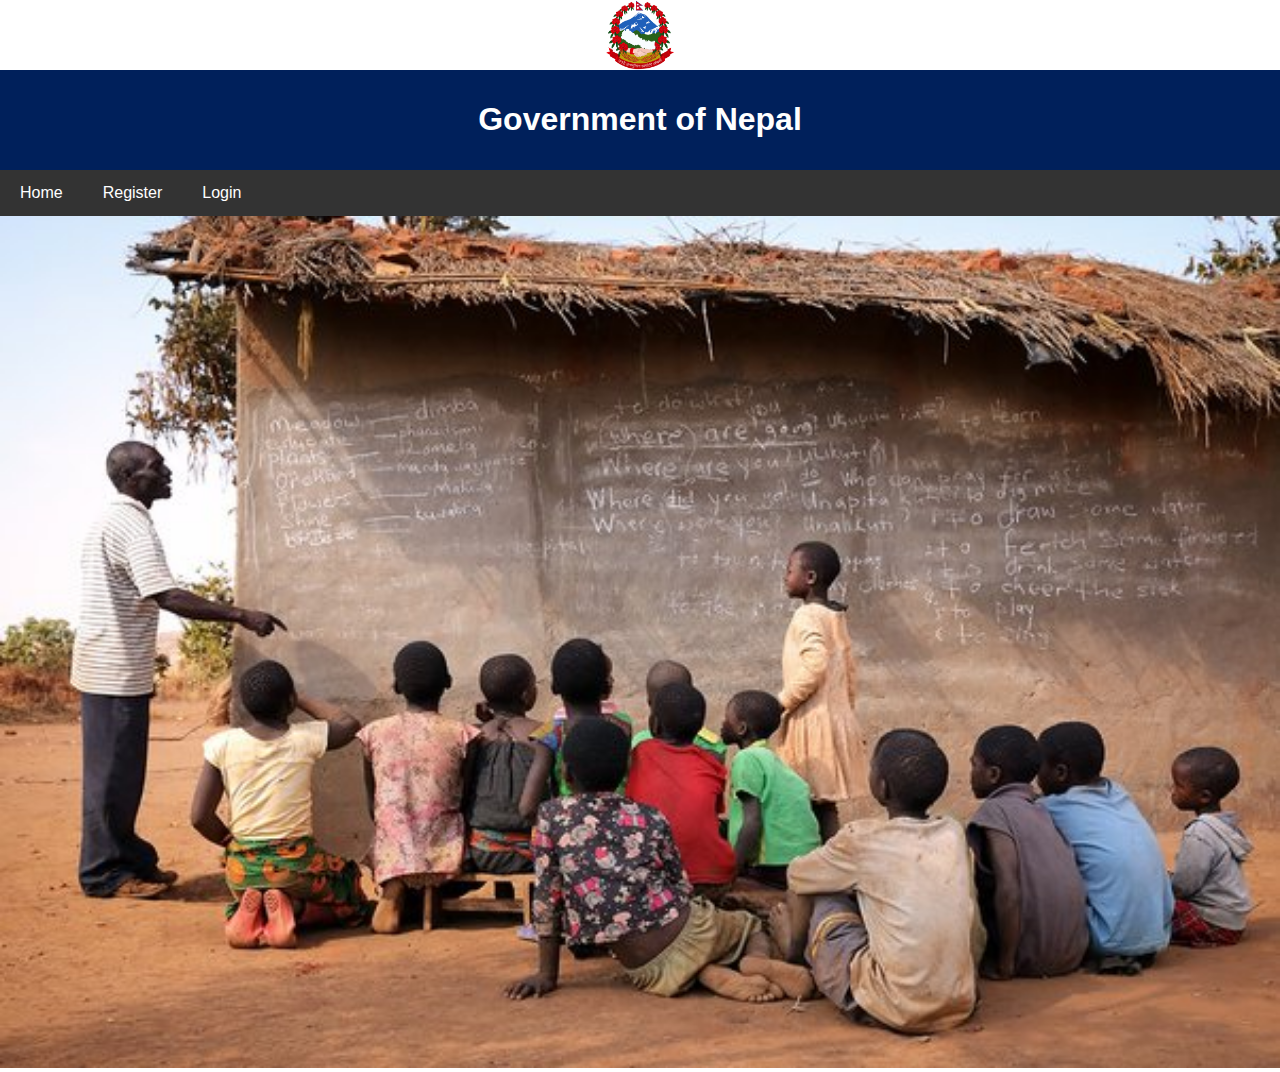
<file: index.html>
<!DOCTYPE html>
<html lang="en">
  <head>
    <meta charset="UTF-8" />
    <title>Navbar Example</title>
    <style>
      body {
        margin: 0;
        padding: 0;
        font-family: Arial, sans-serif;
      }

      .navbar {
        background-color: #333;
        overflow: hidden;
      }

      .navbar a {
        float: left;
        display: block;
        color: white;
        text-align: center;
        padding: 14px 20px;
        text-decoration: none;
      }

      .navbar a:hover {
        background-color: #ddd;
        color: black;
      }

      .header {
        text-align: center;
        background-color: #00205b;
        color: white;
        padding: 10px;
      }
      .hero_section {
        size: 1048px;
      }

      .hero_section {
        position: relative;
        top: 0;
        left: 0;
        width: 100%;
        height: 100%;
        /* background-image: url("./main-qimg-1f9d5d889735f72cf0beaba540a64b98-lq.jpg"); */
        background-size: cover;
        background-position: center;
        background-repeat: no-repeat;
      }
      .logo
      {
        /* background-position: center; */
        /* background-repeat: no-repeat; */
        height: 70px;
        width: 70px;
      }
      .logo_div
      {
        display: flex;
        justify-content: center;
      }
    </style>
  </head>

  <body>
    <div class="logo_div">
        <img src="Emblem_of_Nepal.svg.png" class="logo">
    </div>
    <div class="header">
      <h1>Government of Nepal</h1>
    </div>
    <div class="navbar">
      <a href="#home">Home</a>
      <a href="register.html" class="register">Register</a>
      <a href="login.html">Login</a>
    </div>

    <!-- Rest of your content goes here -->
    <div>
      <div class=".fullscreen-image">
        <img src="main-qimg-1f9d5d889735f72cf0beaba540a64b98-lq.jpg" class="hero_section"/>
      </div>
    </div>
  </body>
</html>
</file>
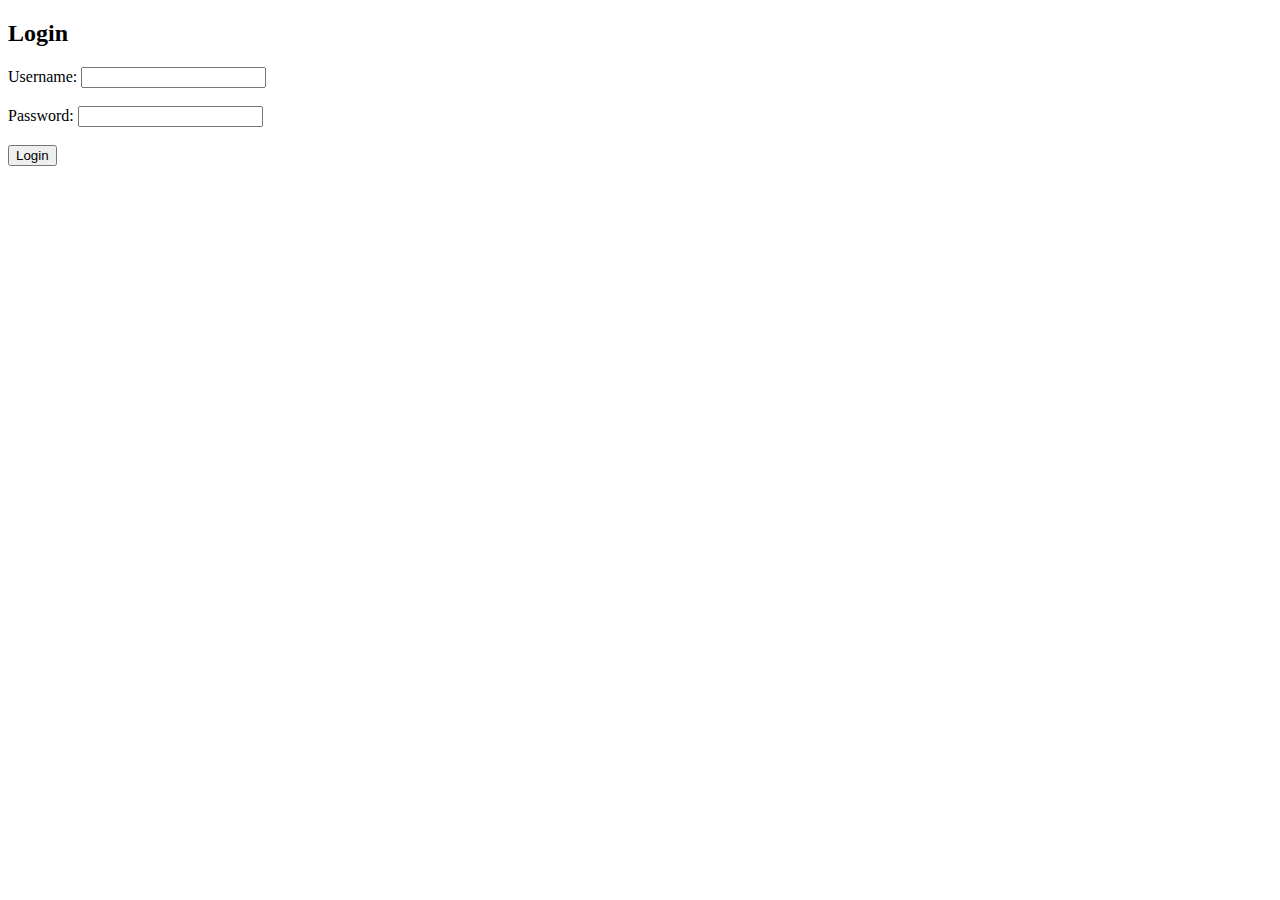
<file: login.html>
<!DOCTYPE html>
<html lang="en">

<head>
    <meta charset="UTF-8">
    <title>Login</title>
</head>

<body>
    <h2>Login</h2>
    <form action="main.html" method="post">
        Username: <input type="text" name="username"><br><br>
        Password: <input type="password" name="password"><br><br>
        <input type="submit" value="Login">
    </form>
</body>

</html>
</file>
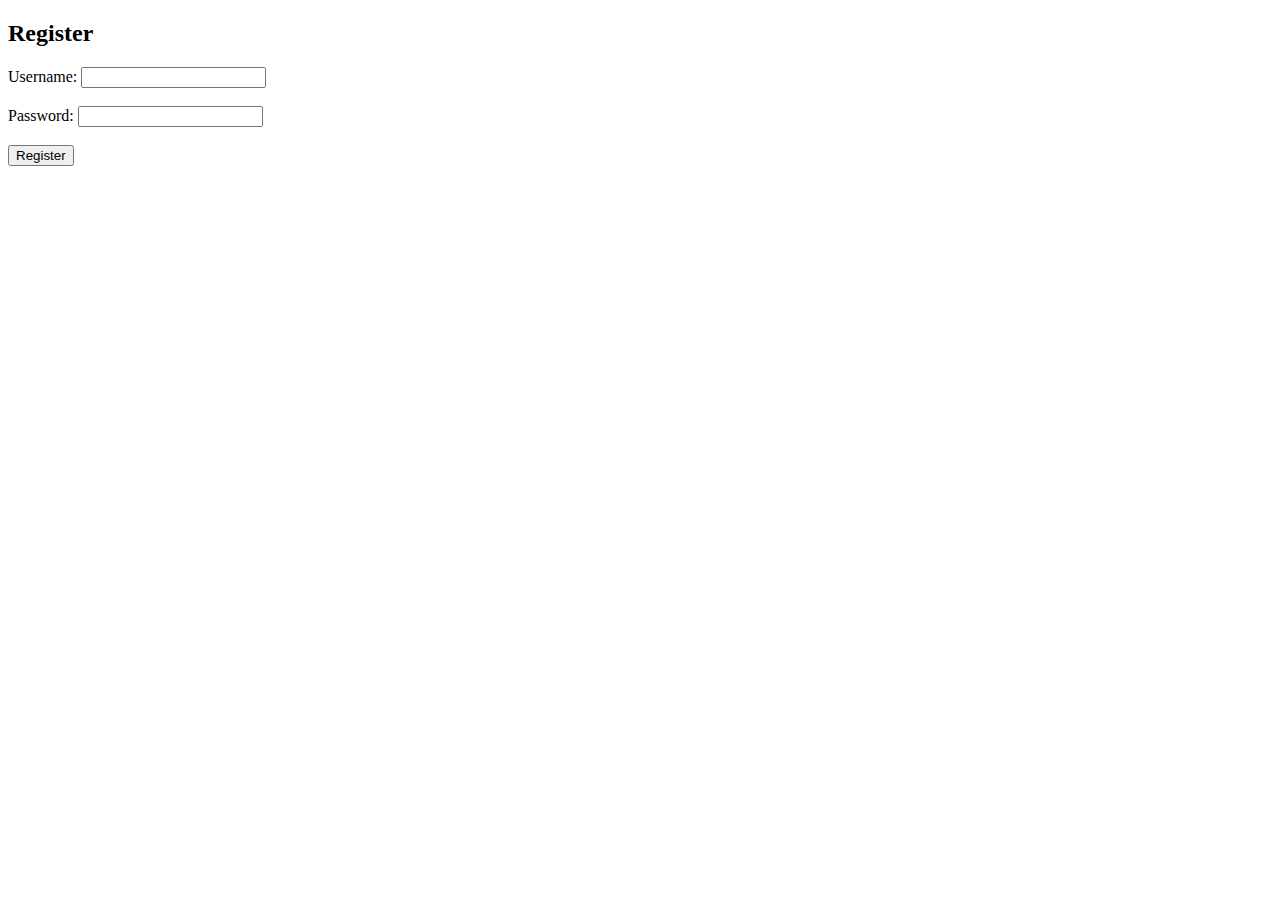
<file: register.html>
<!DOCTYPE html>
<html lang="en">

<head>
    <meta charset="UTF-8">
    <title>Register</title>
</head>

<body>
    <h2>Register</h2>
    <form action="main.html" method="post">
        Username: <input type="text" name="username"><br><br>
        Password: <input type="password" name="password"><br><br>
        <input type="submit" value="Register">
    </form>
</body>

</html>
</file>
